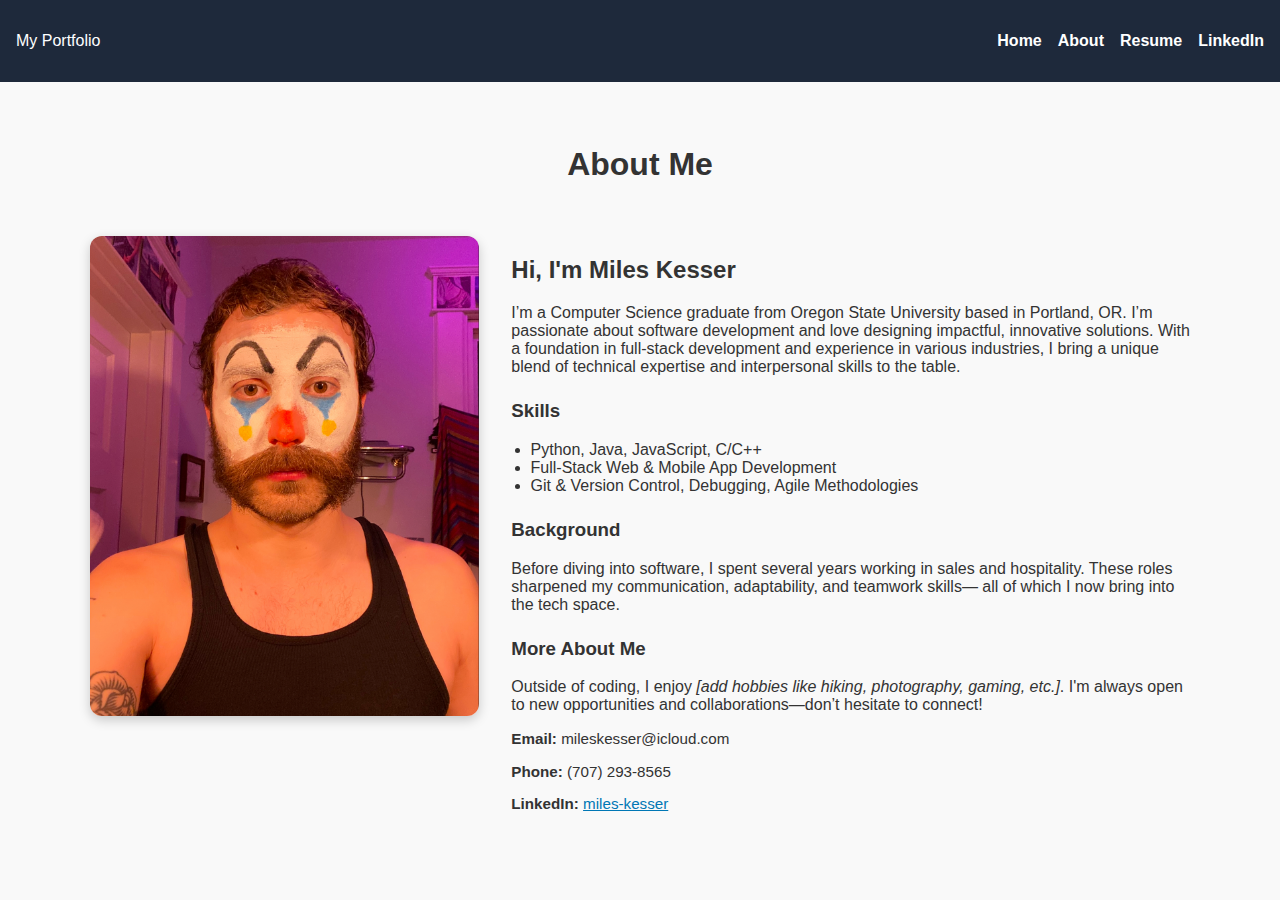
<file: about.html>
<!DOCTYPE html>
<html lang="en">
<head>
  <meta charset="UTF-8" />
  <meta name="viewport" content="width=device-width, initial-scale=1.0"/>
  <title>About Me</title>
  <link rel="stylesheet" href="assets/style.css" />
  <style>
    .about-container {
      display: flex;
      flex-wrap: wrap;
      justify-content: center;
      padding: 2rem;
      gap: 2rem;
      max-width: 1100px;
      margin: auto;
    }

    .about-photo {
      flex: 1 1 300px;
      text-align: center;
    }

    .about-photo img {
      max-width: 100%;
      border-radius: 12px;
      box-shadow: 0 4px 12px rgba(0, 0, 0, 0.2);
    }

    .about-text {
      flex: 2 1 500px;
    }

    .about-text h2,
    .about-text h3,
    .about-text p,
    .about-text ul,
    .contact-info {
      text-align: left;
    }

    .info-block {
      margin-top: 1.5rem;
    }

    ul {
      padding-left: 1.2rem;
    }

    a {
      color: #0077b5;
    }

    .contact-info {
      margin-top: 1rem;
      font-size: 0.95rem;
    }

    main h1 {
      text-align: center;
      margin-top: 2rem;
    }
  </style>
</head>
<body>
  <header>
    <nav class="navbar">
      <div class="logo">My Portfolio</div>
      <ul class="nav-links">
        <li><a href="index.html">Home</a></li>
        <li><a href="about.html">About</a></li>
        <li><a href="resume.pdf" target="_blank">Resume</a></li>
        <li><a href="https://linkedin.com/in/miles-kesser" target="_blank">LinkedIn</a></li>
      </ul>
    </nav>
  </header>

  <main>
    <h1>About Me</h1>
    <section class="about-container">
      <div class="about-photo">
        <img src="assets/miles-photo.jpg" alt="Miles Kesser" />
      </div>

      <div class="about-text">
        <h2>Hi, I'm Miles Kesser</h2>
        <p>
          I’m a Computer Science graduate from Oregon State University based in Portland, OR.
          I’m passionate about software development and love designing impactful, innovative solutions. 
          With a foundation in full-stack development and experience in various industries, I bring a unique blend of technical expertise and interpersonal skills to the table.
        </p>

        <div class="info-block">
          <h3>Skills</h3>
          <ul>
            <li>Python, Java, JavaScript, C/C++</li>
            <li>Full-Stack Web & Mobile App Development</li>
            <li>Git & Version Control, Debugging, Agile Methodologies</li>
          </ul>
        </div>

        <div class="info-block">
          <h3>Background</h3>
          <p>
            Before diving into software, I spent several years working in sales and hospitality.
            These roles sharpened my communication, adaptability, and teamwork skills—
            all of which I now bring into the tech space.
          </p>
        </div>

        <div class="info-block">
          <h3>More About Me</h3>
          <p>
            Outside of coding, I enjoy <em>[add hobbies like hiking, photography, gaming, etc.]</em>.
            I'm always open to new opportunities and collaborations—don’t hesitate to connect!
          </p>
        </div>

        <div class="contact-info">
          <p><strong>Email:</strong> mileskesser@icloud.com</p>
          <p><strong>Phone:</strong> (707) 293-8565</p>
          <p><strong>LinkedIn:</strong> <a href="https://linkedin.com/in/miles-kesser" target="_blank">miles-kesser</a></p>
        </div>
      </div>
    </section>
  </main>
</body>
</html>
</file>
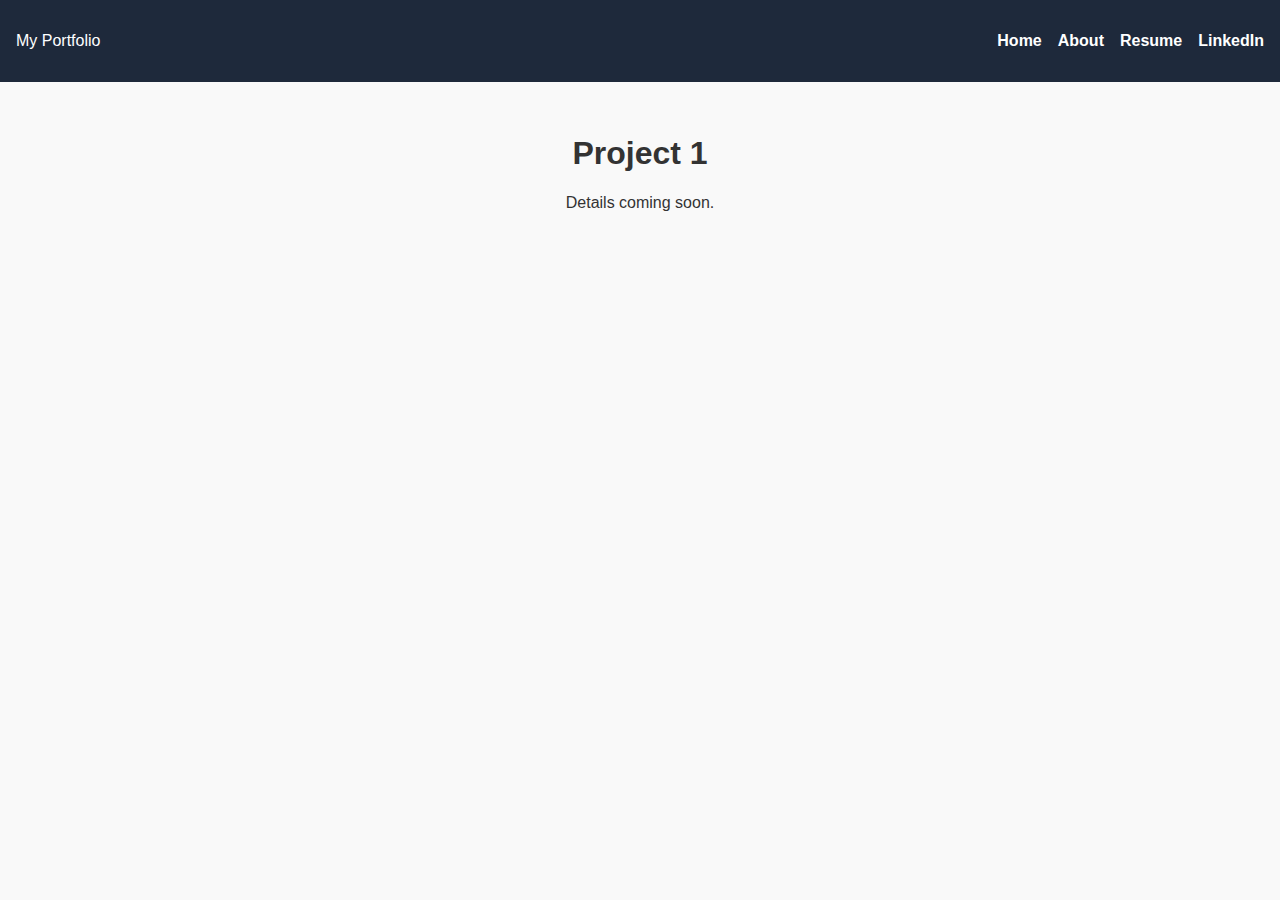
<file: projects/project1.html>
<!DOCTYPE html>
<html lang="en">
<head>
  <meta charset="UTF-8" />
  <meta name="viewport" content="width=device-width, initial-scale=1.0"/>
  <title>Project 1</title>
  <link rel="stylesheet" href="../assets/style.css" />
</head>
<body>
  <header>
    <nav class="navbar">
      <div class="logo">My Portfolio</div>
      <ul class="nav-links">
        <li><a href="../index.html">Home</a></li>
        <li><a href="../about.html">About</a></li>
        <li><a href="../resume.pdf" target="_blank">Resume</a></li>
        <li><a href="https://linkedin.com/in/YOUR_LINKEDIN" target="_blank">LinkedIn</a></li>
      </ul>
    </nav>
  </header>
  <main>
    <h1>Project 1</h1>
    <p>Details coming soon.</p>
  </main>
</body>
</html>
</file>
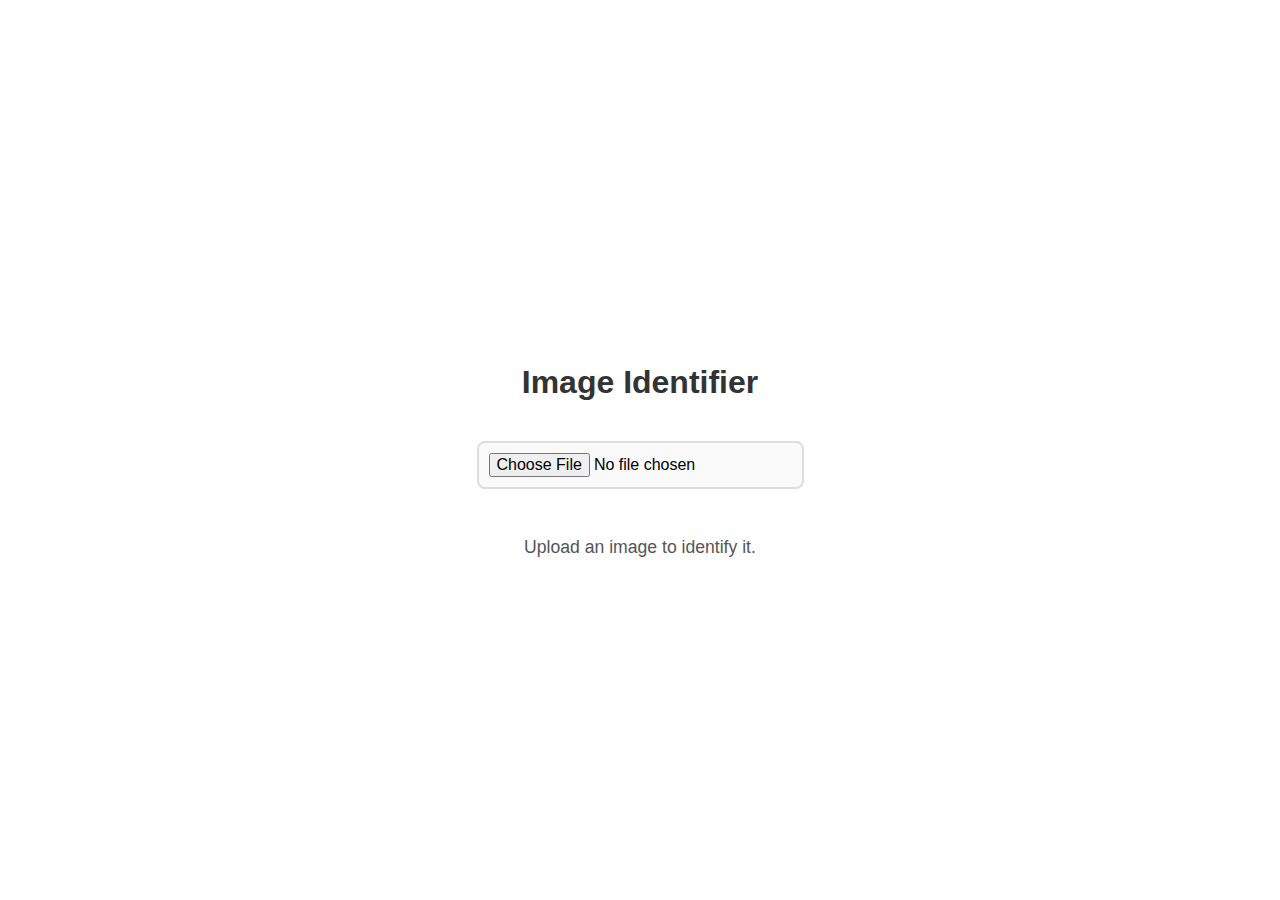
<file: projects/project3.html>
<!DOCTYPE html>
<html lang="en">
<head>
  <meta charset="UTF-8" />
  <meta name="viewport" content="width=device-width, initial-scale=1.0"/>
  <title>Image Identifier (Google Vision)</title>
  <style>
    body {
      font-family: Arial, sans-serif;
      margin: 0;
      padding: 0;
      background-color: #fff;
      display: flex;
      justify-content: center;
      align-items: center;
      height: 100vh;
      text-align: center;
    }
    .container {
      background-color: #fff;
      border-radius: 10px;
      
      padding: 3rem;
      width: 80%;
      max-width: 500px;
      box-sizing: border-box;
    }
    h1 {
      color: #333;
      font-size: 2rem;
      margin-bottom: 1.5rem;
    }
    input[type="file"] {
      margin: 1rem 0;
      padding: 10px;
      font-size: 1rem;
      border: 2px solid #ddd;
      border-radius: 8px;
      background-color: #fafafa;
      cursor: pointer;
    }
    #uploadedImage {
      max-width: 100%;
      display: none;
      margin-top: 1rem;
      border-radius: 10px;
      box-shadow: 0 4px 12px rgba(0, 0, 0, 0.1);
      transition: transform 0.2s ease;
    }
    #uploadedImage:hover {
      transform: scale(1.05);
    }
    #result {
      margin-top: 2rem;
      font-size: 1.1rem;
      color: #555;
    }
    .label {
      font-weight: bold;
      color: #333;
    }
    .confidence {
      color: #888;
    }
    .no-result {
      color: #f44336;
      font-size: 1.2rem;
    }
  </style>
</head>
<body>
  <div class="container">
    <h1>Image Identifier</h1>
    <input type="file" id="imageInput" accept="image/*" />
    <br/>
    <img id="uploadedImage" />
    <div id="result">Upload an image to identify it.</div>
  </div>

  <script>
    const API_KEY = 'AIzaSyBGIDQxyT1Fgj-kTQUwFyxunyixyNUV0Ng';  // Your Google Vision API Key

    document.getElementById('imageInput').addEventListener('change', async (event) => {
      const file = event.target.files[0];
      if (!file) return;

      // Display the uploaded image
      const imgElement = document.getElementById('uploadedImage');
      imgElement.src = URL.createObjectURL(file);
      imgElement.style.display = 'block';

      // Read the image file and convert to base64
      const reader = new FileReader();
      reader.onloadend = async () => {
        const base64Image = reader.result.split(',')[1];  // Get base64 string from image
        const labels = await classifyImage(base64Image);  // Classify the image using Google Vision API
        displayResult(labels);  // Display the result on the page
      };
      reader.readAsDataURL(file);
    });

    async function classifyImage(base64Image) {
      const url = `https://vision.googleapis.com/v1/images:annotate?key=${API_KEY}`;
      const requestBody = {
        requests: [
          {
            image: { content: base64Image },
            features: [{ type: 'LABEL_DETECTION', maxResults: 3 }]
          }
        ]
      };

      try {
        // Log the request body to see what data is being sent
        console.log('Request body:', JSON.stringify(requestBody));

        const response = await fetch(url, {
          method: 'POST',
          headers: { 'Content-Type': 'application/json' },
          body: JSON.stringify(requestBody)
        });

        const data = await response.json();

        // Log the full API response for debugging
        console.log('API Response:', data);

        if (data.error) {
          console.error('API Error:', data.error);  // Log any error from the API
          return [];
        }

        // Return label annotations if found
        return data.responses[0]?.labelAnnotations || [];
      } catch (err) {
        console.error('Error in Vision API request:', err);  // Log any network or request errors
        return [];
      }
    }

    function displayResult(labels) {
      const resultDiv = document.getElementById('result');
      if (labels.length > 0) {
        // Sort the labels by confidence score in descending order
        const topLabels = labels
          .sort((a, b) => b.score - a.score) // Sort by score (descending)
          .slice(0, 3); // Get top 3 labels

        resultDiv.innerHTML = 'Top 3 Identifications:<br>';

        topLabels.forEach((label, index) => {
          resultDiv.innerHTML += `<div class="label">${index + 1}. ${label.description}</div>
                                  <div class="confidence">Confidence: ${Math.round(label.score * 100)}%</div>`;
        });
      } else {
        resultDiv.innerHTML = '<span class="no-result">No identifiable objects found.</span>';
      }
    }
  </script>
</body>
</html>
</file>
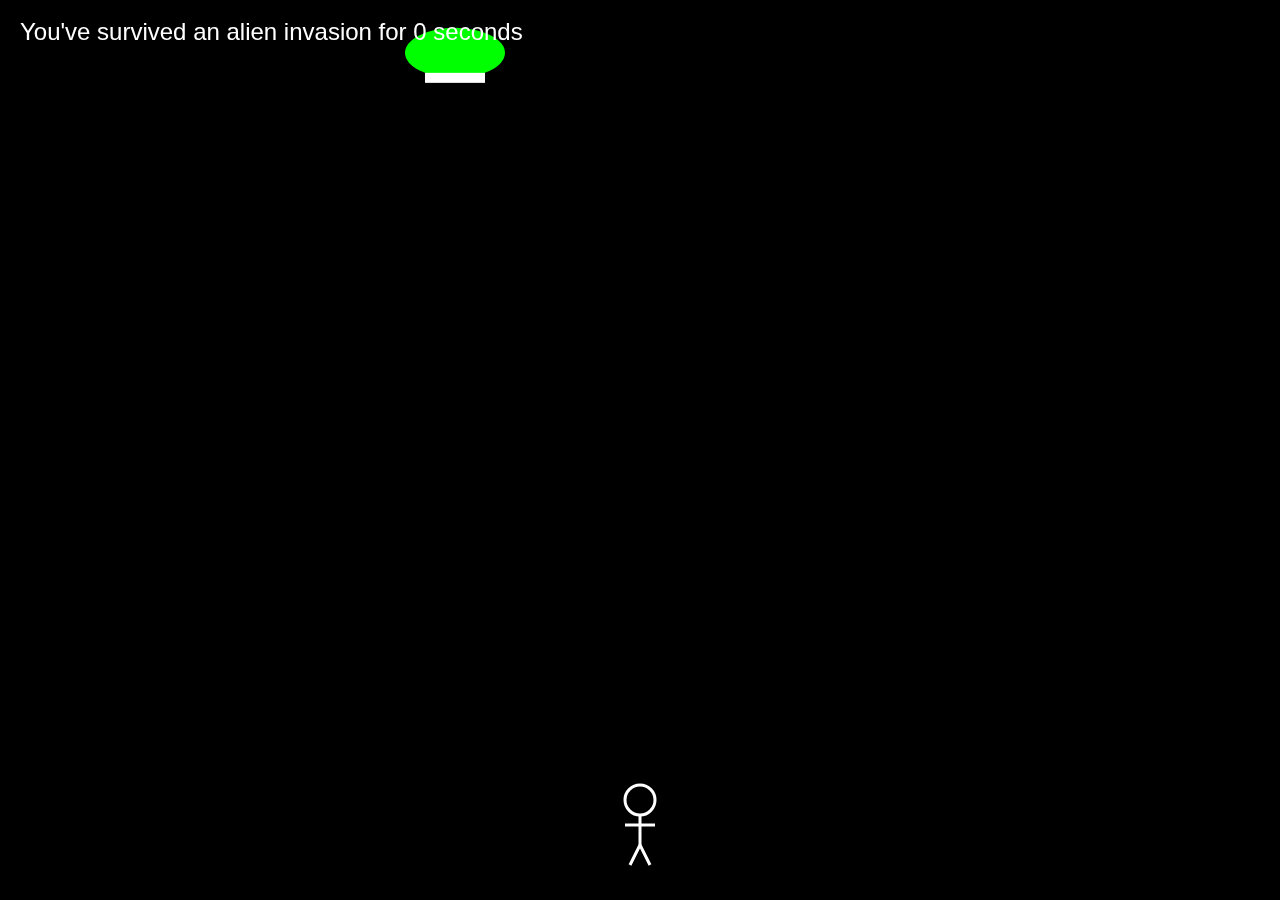
<file: projects/project4.html>
<!DOCTYPE html>
<html lang="en">
<head>
  <meta charset="UTF-8">
  <meta name="viewport" content="width=device-width, initial-scale=1.0">
  <title>Alien Attack Avoidance</title>
  <style>
    body {
      margin: 0;
      overflow: hidden;
      background-color: black;
    }
    canvas {
      display: block;
    }
    .end-screen {
      position: fixed;
      top: 0;
      left: 0;
      width: 100%;
      height: 100%;
      display: flex;
      flex-direction: column;
      justify-content: center;
      align-items: center;
      background-color: rgba(0, 0, 0, 0.9);
      color: white;
      font-family: Arial, sans-serif;
      text-align: center;
      z-index: 1000;
      visibility: hidden;
    }
    .end-screen.visible {
      visibility: visible;
    }
    .end-screen button {
      background-color: #444;
      color: white;
      border: none;
      border-radius: 5px;
      padding: 10px 20px;
      font-size: 18px;
      margin: 10px;
      cursor: pointer;
    }
    .end-screen button:hover {
      background-color: #666;
    }
  </style>
</head>
<body>
  <canvas id="gameCanvas"></canvas>
  <div id="endScreen" class="end-screen">
    <h1 id="endMessage">Game Over</h1>
    <button id="restartButton">Restart</button>
    <button id="quitButton">Quit</button>
  </div>
  <script>
    const canvas = document.getElementById("gameCanvas");
    const ctx = canvas.getContext("2d");
    canvas.width = window.innerWidth;
    canvas.height = window.innerHeight;

    const SCREEN_WIDTH = canvas.width;
    const SCREEN_HEIGHT = canvas.height;

    const colors = [
      "#FF0000", "#00FF00", "#0000FF",
      "#FFFF00", "#800080", "#FFA500",
      "#FF69B4", "#00FFFF"
    ];

    const player = {
      x: SCREEN_WIDTH / 2,
      y: SCREEN_HEIGHT - 100,
      speed: 15,
      dx: 0,
      width: 30,
      height: 60,
      color: "white"
    };

    let aliens = [
      { x: SCREEN_WIDTH / 4 - 50, y: Math.random() * 100, speed: 3, direction: 1, lasers: [], color: "#00FF00", fireRate: 0.03 }
    ];

    const laserTemplate = {
      width: 10,
      height: 30,
      speed: 10,
      color: "#FF0000"
    };

    let gameOver = false;
    let startTime = Date.now(); // Start time for score tracking
    let alienTimer = Date.now(); // Timer for adding new aliens
    let alienSpeedIncrement = 1.5; // Speed increment for each new alien

    function getRandomColor() {
      return colors[Math.floor(Math.random() * colors.length)];
    }

    function drawPlayer() {
      ctx.strokeStyle = player.color;
      ctx.lineWidth = 3;

      // Draw head
      ctx.beginPath();
      ctx.arc(player.x, player.y, 15, 0, Math.PI * 2);
      ctx.stroke();

      // Draw body
      ctx.beginPath();
      ctx.moveTo(player.x, player.y + 15);
      ctx.lineTo(player.x, player.y + 45);
      ctx.stroke();

      // Draw arms
      ctx.beginPath();
      ctx.moveTo(player.x - 15, player.y + 25);
      ctx.lineTo(player.x + 15, player.y + 25);
      ctx.stroke();

      // Draw legs
      ctx.beginPath();
      ctx.moveTo(player.x, player.y + 45);
      ctx.lineTo(player.x - 10, player.y + 65);
      ctx.moveTo(player.x, player.y + 45);
      ctx.lineTo(player.x + 10, player.y + 65);
      ctx.stroke();
    }

    function drawAlien(alien) {
      ctx.fillStyle = alien.color;
      ctx.beginPath();
      ctx.ellipse(alien.x + 50, alien.y + 25, 50, 25, 0, 0, Math.PI * 2);
      ctx.fill();
      ctx.fillStyle = "#FFFFFF";
      ctx.fillRect(alien.x + 20, alien.y + 45, 60, 10);
    }

    function drawLaser(laser) {
      ctx.fillStyle = laserTemplate.color;
      ctx.fillRect(laser.x, laser.y, laserTemplate.width, laserTemplate.height);
    }

    function drawScore() {
      ctx.fillStyle = "#FFFFFF";
      ctx.font = "24px Arial";
      const elapsedTime = Math.floor((Date.now() - startTime) / 1000);
      ctx.fillText(`You've survived an alien invasion for ${elapsedTime} seconds`, 20, 40);
    }

    function updatePlayerPosition() {
      player.x += player.dx;

      if (player.x < 0) player.x = 0;
      if (player.x > SCREEN_WIDTH) player.x = SCREEN_WIDTH;
    }

    function updateAliens() {
      const now = Date.now();

      if (now - alienTimer >= 5000) { // Add a new alien every 5 seconds
        const newAlien = {
          x: Math.random() * (SCREEN_WIDTH - 100),
          y: Math.random() * 100,
          speed: aliens[aliens.length - 1].speed + alienSpeedIncrement, // Faster speed
          direction: Math.random() > 0.5 ? 1 : -1,
          lasers: [],
          color: getRandomColor(),
          fireRate: Math.random() * 0.05 + 0.03 // More frequent laser firing
        };
        aliens.push(newAlien);
        alienTimer = now; // Reset timer
      }

      aliens.forEach((alien) => {
        alien.x += alien.speed * alien.direction;

        if (alien.x <= 0 || alien.x >= SCREEN_WIDTH - 100) {
          alien.direction *= -1;
        }

        if (Math.random() < alien.fireRate) {
          alien.lasers.push({ x: alien.x + 45, y: alien.y + 50 });
        }

        alien.lasers.forEach((laser, index) => {
          laser.y += laserTemplate.speed;

          if (laser.y > SCREEN_HEIGHT) {
            alien.lasers.splice(index, 1);
          } else if (
            laser.x < player.x + 15 &&
            laser.x + laserTemplate.width > player.x - 15 &&
            laser.y < player.y + 45 &&
            laser.y + laserTemplate.height > player.y - 15
          ) {
            gameOver = true;
            const elapsedTime = Math.floor((Date.now() - startTime) / 1000);
            showEndScreen(`Game Over! You survived for ${elapsedTime} seconds.`);
          }
        });
      });
    }

    function update() {
      if (gameOver) return;

      updatePlayerPosition();
      updateAliens();
    }

    function draw() {
      ctx.clearRect(0, 0, SCREEN_WIDTH, SCREEN_HEIGHT);
      drawPlayer();
      aliens.forEach((alien) => {
        drawAlien(alien);
        alien.lasers.forEach(drawLaser);
      });
      drawScore();
    }

    function loop() {
      if (!gameOver) {
        update();
        draw();
        requestAnimationFrame(loop);
      }
    }

    function showEndScreen(message) {
      const endScreen = document.getElementById("endScreen");
      document.getElementById("endMessage").textContent = message;
      endScreen.classList.add("visible");
    }

    document.getElementById("restartButton").addEventListener("click", () => {
      gameOver = false;
      startTime = Date.now();
      aliens = [
        { x: SCREEN_WIDTH / 4 - 50, y: Math.random() * 100, speed: 3, direction: 1, lasers: [], color: "#00FF00", fireRate: 0.03 }
      ];
      player.x = SCREEN_WIDTH / 2;
      const endScreen = document.getElementById("endScreen");
      endScreen.classList.remove("visible");
      loop();
    });

    document.getElementById("quitButton").addEventListener("click", () => {
      const endScreen = document.getElementById("endScreen");
      endScreen.innerHTML = "<h1>Thank you for playing!</h1>";
    });

    window.addEventListener("keydown", (e) => {
      if (e.key === "ArrowLeft") {
        player.dx = -player.speed;
      }
      if (e.key === "ArrowRight") {
        player.dx = player.speed;
      }
    });

    window.addEventListener("keyup", (e) => {
      if (e.key === "ArrowLeft" || e.key === "ArrowRight") {
        player.dx = 0;
      }
    });

    loop();
  </script>
</body>
</html>
</file>
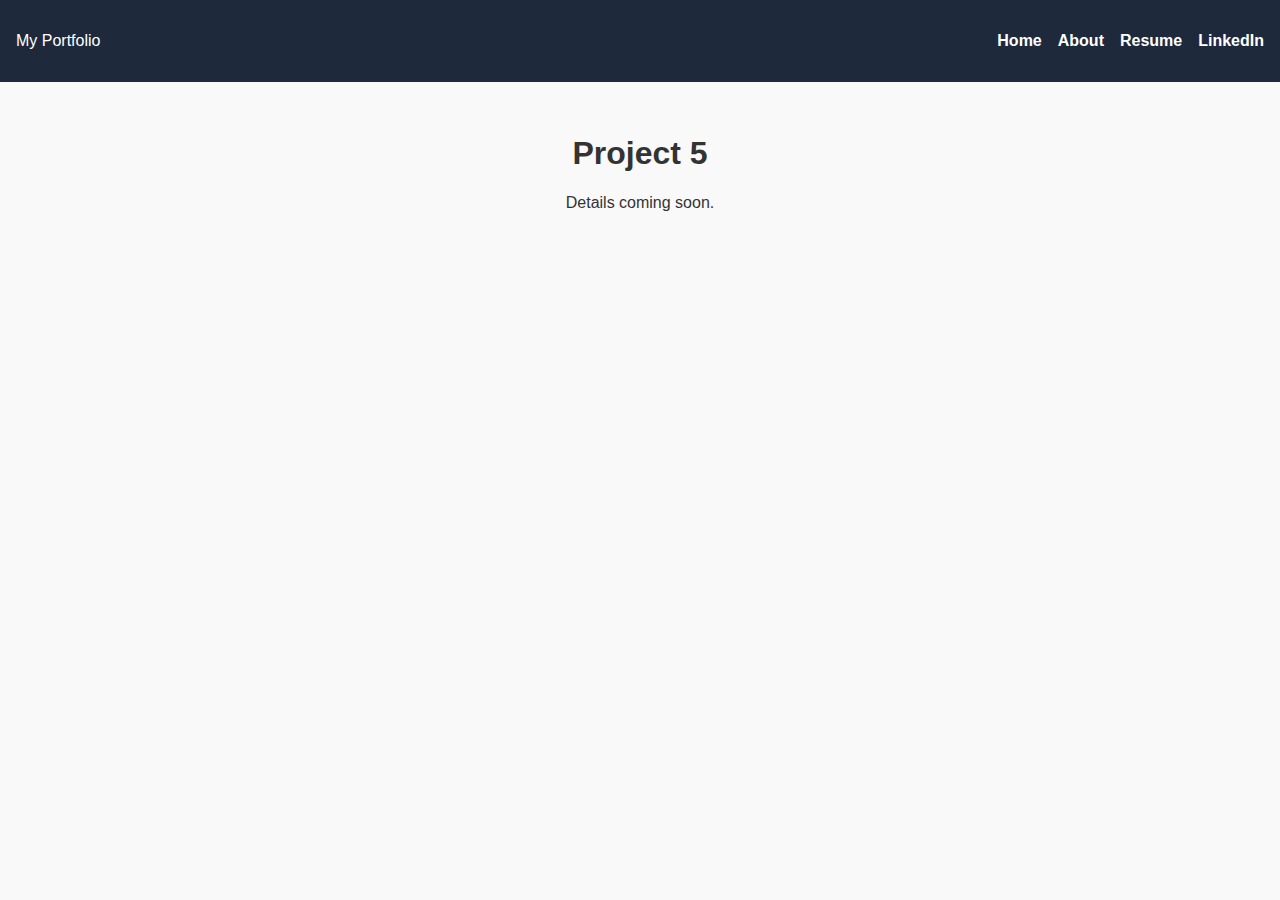
<file: projects/project5.html>
<!DOCTYPE html>
<html lang="en">
<head>
  <meta charset="UTF-8" />
  <meta name="viewport" content="width=device-width, initial-scale=1.0"/>
  <title>Project 5</title>
  <link rel="stylesheet" href="../assets/style.css" />
</head>
<body>
  <header>
    <nav class="navbar">
      <div class="logo">My Portfolio</div>
      <ul class="nav-links">
        <li><a href="../index.html">Home</a></li>
        <li><a href="../about.html">About</a></li>
        <li><a href="../resume.pdf" target="_blank">Resume</a></li>
        <li><a href="https://linkedin.com/in/YOUR_LINKEDIN" target="_blank">LinkedIn</a></li>
      </ul>
    </nav>
  </header>
  <main>
    <h1>Project 5</h1>
    <p>Details coming soon.</p>
  </main>
</body>
</html>
</file>
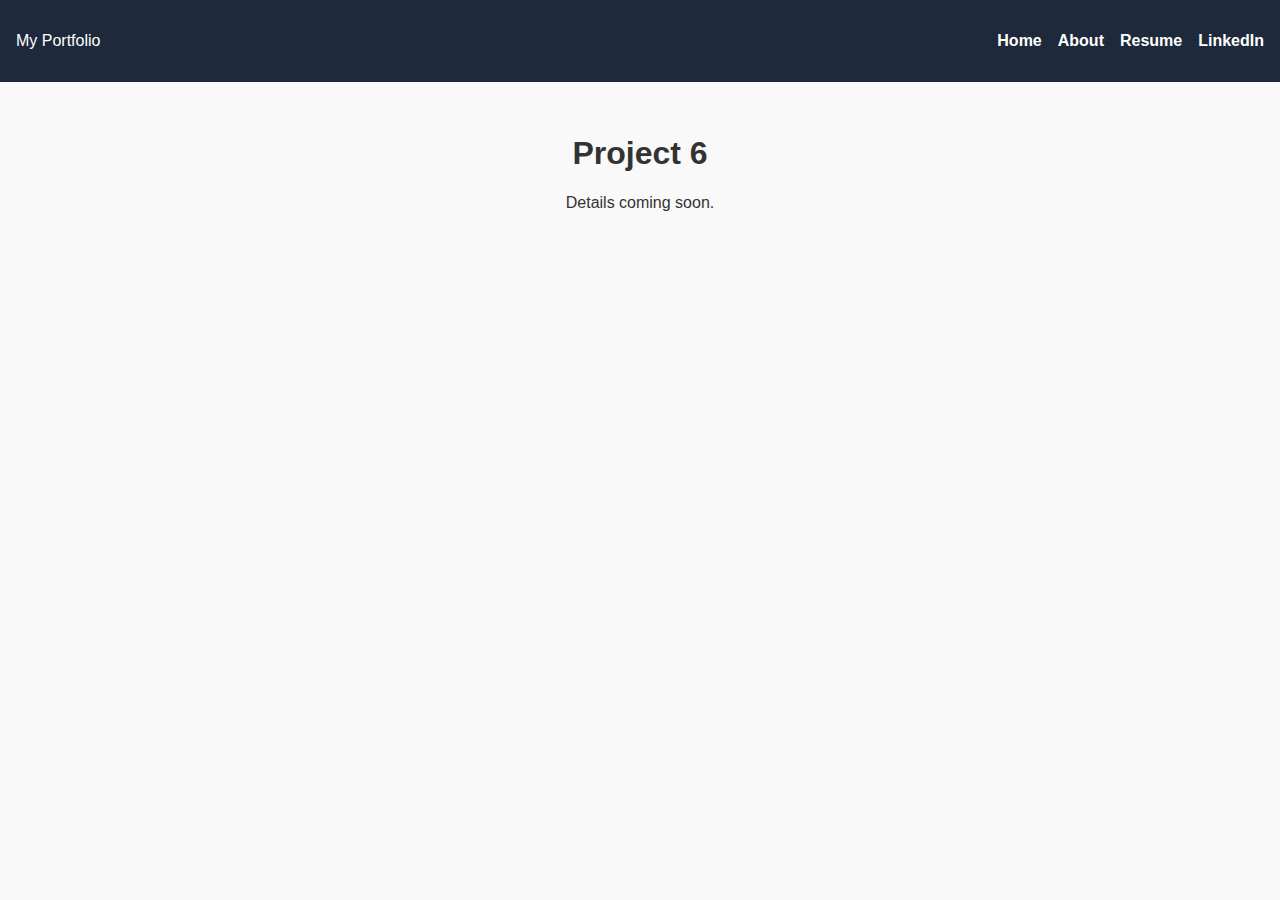
<file: projects/project6.html>
<!DOCTYPE html>
<html lang="en">
<head>
  <meta charset="UTF-8" />
  <meta name="viewport" content="width=device-width, initial-scale=1.0"/>
  <title>Project 6</title>
  <link rel="stylesheet" href="../assets/style.css" />
</head>
<body>
  <header>
    <nav class="navbar">
      <div class="logo">My Portfolio</div>
      <ul class="nav-links">
        <li><a href="../index.html">Home</a></li>
        <li><a href="../about.html">About</a></li>
        <li><a href="../resume.pdf" target="_blank">Resume</a></li>
        <li><a href="https://linkedin.com/in/YOUR_LINKEDIN" target="_blank">LinkedIn</a></li>
      </ul>
    </nav>
  </header>
  <main>
    <h1>Project 6</h1>
    <p>Details coming soon.</p>
  </main>
</body>
</html>
</file>
<file: assets/style.css>
body {
  font-family: 'Segoe UI', Tahoma, Geneva, Verdana, sans-serif;
  margin: 0;
  background-color: #f9f9f9;
  color: #333;
}

header {
  background-color: #1e293b;
  padding: 1rem;
}

.navbar {
  display: flex;
  justify-content: space-between;
  align-items: center;
  color: white;
}

.nav-links {
  list-style: none;
  display: flex;
  gap: 1rem;
}

.nav-links li a {
  color: white;
  text-decoration: none;
  font-weight: bold;
}

.nav-links li a:hover {
  text-decoration: underline;
}

main {
  text-align: center;
  padding: 2rem;
}

.project-icons {
  display: grid;
  grid-template-columns: repeat(auto-fit, minmax(150px, 1fr));
  gap: 2rem;
  margin-top: 2rem;
}

.icon-box {
  background-color: #e2e8f0;
  padding: 2rem;
  border-radius: 1rem;
  text-decoration: none;
  color: #1e293b;
  font-size: 1.2rem;
  font-weight: bold;
  box-shadow: 0 4px 8px rgba(0,0,0,0.1);
  transition: transform 0.2s ease;
}

.icon-box:hover {
  transform: translateY(-5px);
  background-color: #cbd5e1;
}
</file>
